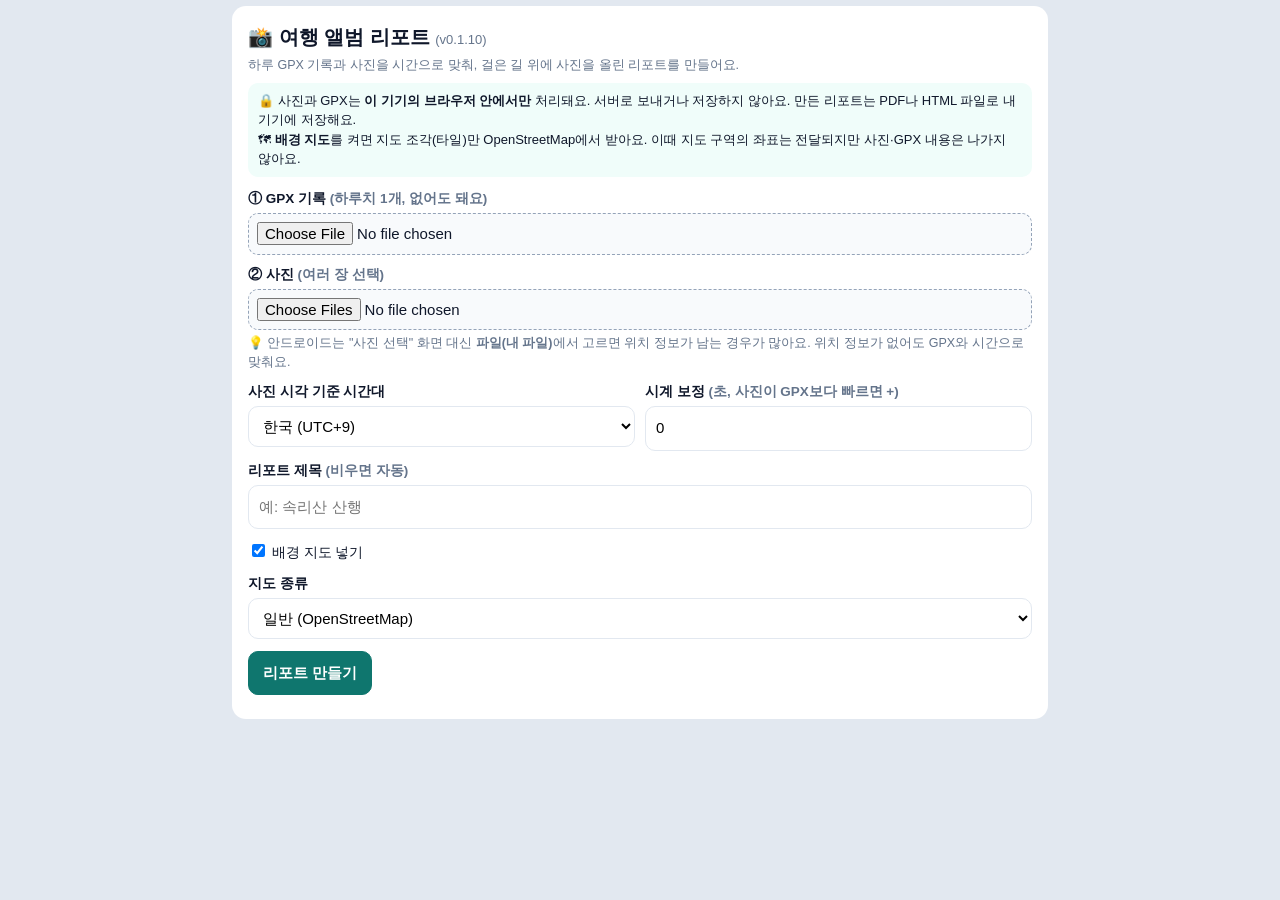
<file: album.html>
<!doctype html>
<html lang="ko">
<head>
<meta charset="utf-8">
<meta name="viewport" content="width=device-width, initial-scale=1">
<title>여행 앨범 리포트</title>
<style id="albumCss">
:root { --ink:#0f172a; --muted:#64748b; --line:#e2e8f0; --brand:#0f766e; --brand-dark:#115e59; }
* { box-sizing: border-box; }
body { margin: 0; font: 15px/1.5 -apple-system, "Segoe UI", "Noto Sans KR", sans-serif; color: var(--ink); background: #e2e8f0; }
.wrap { max-width: 820px; margin: 0 auto; padding: 6px 2px; }
.card { background: #fff; border-radius: 14px; padding: 16px; margin-bottom: 12px; }
h1 { margin: 0 0 4px; font-size: 20px; } h2 { margin: 0 0 8px; font-size: 15px; color: var(--brand-dark); border-bottom: 2px solid var(--brand); padding-bottom: 4px; }
.muted { color: var(--muted); } .sm { font-size: 12.5px; }
.privacy { background: #f0fdfa; border-radius: 10px; padding: 8px 10px; font-size: 13px; margin: 8px 0 12px; }
label { display: block; font-weight: 600; font-size: 13.5px; margin: 10px 0 4px; }
input[type=text], input[type=number], select { width: 100%; padding: 10px; border: 1px solid var(--line); border-radius: 10px; font: inherit; background: #fff; }
input[type=file] { width: 100%; padding: 8px; border: 1px dashed #94a3b8; border-radius: 10px; background: #f8fafc; font: inherit; }
.two { display: grid; grid-template-columns: 1fr 1fr; gap: 10px; }
.btn { display: inline-block; padding: 10px 14px; border: 1px solid var(--line); background: #fff; border-radius: 10px; font: inherit; font-weight: 600; cursor: pointer; text-decoration: none; color: var(--ink); }
.btn.primary { background: var(--brand); border-color: var(--brand); color: #fff; }
.btn:disabled { opacity: .5; }
.bar { display: flex; flex-wrap: wrap; gap: 8px; margin-top: 12px; }
#progress { margin-top: 8px; font-size: 13px; color: var(--muted); }
.err { color: #dc2626; font-size: 13px; margin-top: 8px; }
/* 리포트 */
.rp { background: #fff; border-radius: 10px; padding: 16px 6px 20px; }
.rp-sub { color: var(--muted); font-size: 13px; }
.rp-sec { margin-top: 18px; }
.stats { display: grid; grid-template-columns: repeat(4, 1fr); gap: 8px; }
.stats div { background: #f0fdfa; border-radius: 10px; padding: 8px; text-align: center; }
.stats small { display: block; color: var(--muted); font-size: 11px; } .stats b { font-size: 15px; }
svg.map, svg.elev { width: 100%; height: auto; display: block; background: #f8fafc; border: 1px solid var(--line); border-radius: 10px; }
.story { margin-top: 20px; }
.chap { position: relative; margin: 0 0 18px; padding: 0; break-inside: avoid; }
.chead { display: flex; gap: 10px; align-items: stretch; }
.cmap { flex: 0 0 48%; max-width: 48%; }
.mini { width: 100%; height: auto; display: block; background: #f8fafc; border: 1px solid var(--line); border-radius: 10px; }
.cinfo { flex: 1; min-width: 0; font-size: 12.5px; line-height: 1.4; overflow-wrap: anywhere; }
.cinfo span { display: block; color: #334155; }
.cinfo .leg { color: #0f766e; }
.cinfo .stay { color: #c2410c; }
.ctitle { display: flex; align-items: center; gap: 6px; font-size: 16px; margin-bottom: 2px; }
.no { display: inline-flex; align-items: center; justify-content: center; min-width: 24px; height: 24px; padding: 0 6px; border-radius: 12px; background: #ea580c; color: #fff; font-weight: 700; font-size: 13px; }
.src { color: var(--muted); font-size: 12px; margin-top: 2px; } .warn { color: #b45309; font-size: 12px; }
.memo { margin: 8px 0 4px; min-height: 24px; padding: 4px 8px; border-radius: 8px; font-size: 14px; background: #fffbeb; outline: none; }
.memo:empty::before { content: attr(data-ph); color: #a8a29e; }
.shots { display: block; margin-top: 8px; }
.shots .it { margin: 0 0 8px; break-inside: avoid; }
.shots img { width: 100%; height: auto; display: block; border-radius: 8px; background: #e2e8f0; }
.addmemo { margin: 6px 0 0; padding: 3px 10px; border: 1px dashed #cbd5e1; border-radius: 14px; background: #fff; color: #64748b; font: inherit; font-size: 12.5px; cursor: pointer; }
.noimg { padding: 24px 8px; text-align: center; background: #f1f5f9; border-radius: 8px; }
.foot { margin-top: 16px; color: var(--muted); font-size: 11.5px; text-align: center; }
@media (max-width: 520px) { .stats { grid-template-columns: repeat(2, 1fr); } .two { grid-template-columns: 1fr; } }
@media print {
  @page { size: A4; margin: 12mm; }
  body { background: #fff; } .wrap { max-width: none; padding: 0; } .noprint { display: none !important; }
  .rp { border-radius: 0; padding: 0; } .memo:empty { display: none; } .memo { background: none; padding: 0; }
}
</style>
</head>
<body>
<div class="wrap">
  <div class="card noprint" id="setup">
    <h1>📸 여행 앨범 리포트 <small id="ver" style="font-size:13px;font-weight:500;color:var(--muted)">(v0.1.10)</small></h1>
    <div class="muted sm">하루 GPX 기록과 사진을 시간으로 맞춰, 걸은 길 위에 사진을 올린 리포트를 만들어요.</div>
    <div class="privacy">🔒 사진과 GPX는 <b>이 기기의 브라우저 안에서만</b> 처리돼요. 서버로 보내거나 저장하지 않아요. 만든 리포트는 PDF나 HTML 파일로 내 기기에 저장해요.<br>🗺 <b>배경 지도</b>를 켜면 지도 조각(타일)만 OpenStreetMap에서 받아요. 이때 지도 구역의 좌표는 전달되지만 사진·GPX 내용은 나가지 않아요.</div>
    <label for="gpxFile">① GPX 기록 <span class="muted">(하루치 1개, 없어도 돼요)</span></label>
    <input type="file" id="gpxFile" accept=".gpx,application/gpx+xml,text/xml,application/xml">
    <label for="photoFiles">② 사진 <span class="muted">(여러 장 선택)</span></label>
    <input type="file" id="photoFiles" accept="image/*" multiple>
    <div class="muted sm" style="margin-top:4px">💡 안드로이드는 "사진 선택" 화면 대신 <b>파일(내 파일)</b>에서 고르면 위치 정보가 남는 경우가 많아요. 위치 정보가 없어도 GPX와 시간으로 맞춰요.</div>
    <div class="two">
      <div><label for="tz">사진 시각 기준 시간대</label>
        <select id="tz"><option value="540" selected>한국 (UTC+9)</option><option value="0">UTC</option><option value="480">중국·싱가포르 (UTC+8)</option><option value="420">태국·베트남 (UTC+7)</option><option value="-480">미국 서부 (UTC-8)</option><option value="60">유럽 중부 (UTC+1)</option></select></div>
      <div><label for="shift">시계 보정 <span class="muted">(초, 사진이 GPX보다 빠르면 +)</span></label>
        <input type="number" id="shift" value="0" step="1"></div>
    </div>
    <label for="title">리포트 제목 <span class="muted">(비우면 자동)</span></label>
    <input type="text" id="title" maxlength="80" placeholder="예: 속리산 산행">
    <label style="font-weight:500;margin-top:12px"><input type="checkbox" id="bg" checked> 배경 지도 넣기</label>
    <label for="bgkind">지도 종류</label><select id="bgkind"><option value="osm">일반 (OpenStreetMap)</option><option value="topo">지형·등고선 (OpenTopoMap)</option></select>
    <div class="bar"><button class="btn primary" id="make" type="button">리포트 만들기</button></div>
    <div id="progress" aria-live="polite"></div>
    <div class="err" id="err" hidden></div>
  </div>
  <div id="out"></div>
</div>
<script src="js/core.js?v=202611271210"></script>
<script src="js/exif.js?v=202611271210"></script>
<script src="js/album.js?v=202611271210"></script>
</body>
</html>
</file>
